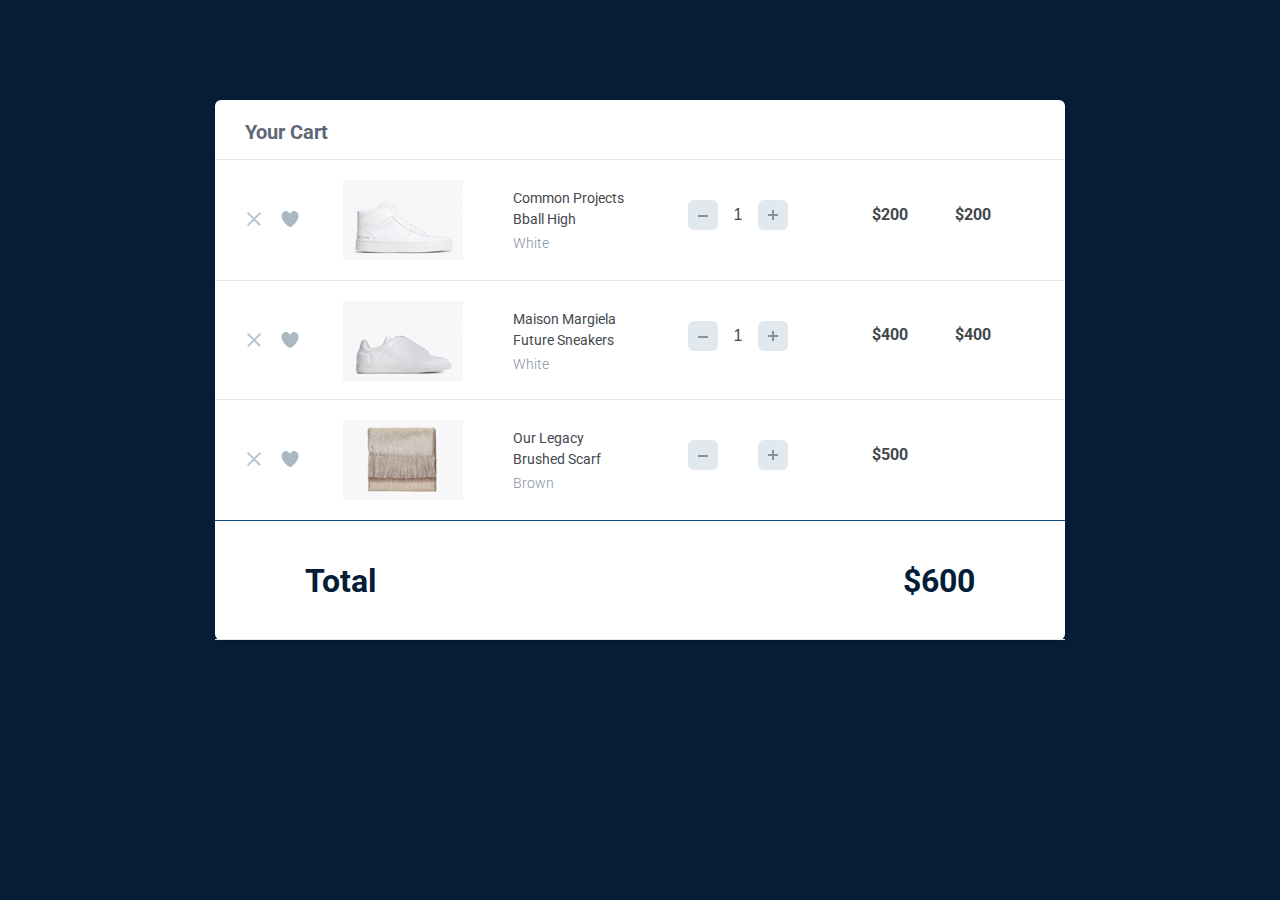
<file: Cart Checkpoint/index.html>
<!DOCTYPE html>
<html>
  <head>
    <meta charset="utf-8" />
    <meta name="viewport" content="width=device-width, initial-scale=1" />
    <title>Cart Checkpoint</title>

    <link
      rel="stylesheet"
      href="style.css"
      media="screen"
      title="no title"
      charset="utf-8"
    />
    <script
      src="https://code.jquery.com/jquery-2.2.4.js"
      charset="utf-8"
    ></script>
    <meta name="robots" content="noindex,follow" />
  </head>
  <body>
    <div class="shopping-cart">
      <!-- Title -->
      <div class="title">Your Cart</div>

      <!-- Product #1 -->
      <div class="item">
        <div class="buttons">
          <span class="delete-btn"></span>
          <span class="like-btn"></span>
        </div>

        <div class="image">
          <img src="item-1.png" alt="" />
        </div>

        <div class="description">
          <span>Common Projects</span>
          <span>Bball High</span>
          <span>White</span>
        </div>

        <div class="quantity">
          <button class="minus-btn" type="button" name="button">
            <img src="minus.svg" alt="" />
          </button>
          <input type="text" name="name" value="1" />
          <button class="plus-btn" type="button" name="button">
            <img src="plus.svg" alt="" />
          </button>
        </div>

        <div name="uprice" class="uprice" value="200">$200</div>
        <div name="price" class="price" value=""></div>
      </div>

      <!-- Product #2 -->
      <div class="item">
        <div class="buttons">
          <span class="delete-btn"></span>
          <span class="like-btn"></span>
        </div>

        <div class="image">
          <img src="item-2.png" alt="" />
        </div>

        <div class="description">
          <span>Maison Margiela</span>
          <span>Future Sneakers</span>
          <span>White</span>
        </div>

        <div class="quantity">
          <button class="minus-btn" type="button" name="button">
            <img src="minus.svg" alt="" />
          </button>
          <input type="text" name="name" value="1" />
          <button class="plus-btn" type="button" name="button">
            <img src="plus.svg" alt="" />
          </button>
        </div>

        <div name="uprice" class="uprice" value="400">$400</div>
        <div name="price" class="price" value=""></div>
      </div>

      <!-- Product #3 -->
      <div class="item">
        <div class="buttons">
          <span class="delete-btn"></span>
          <span class="like-btn"></span>
        </div>

        <div class="image">
          <img src="item-3.png" alt="" />
        </div>

        <div class="description">
          <span>Our Legacy</span>
          <span>Brushed Scarf</span>
          <span>Brown</span>
        </div>

        <div class="quantity">
          <button class="minus-btn" type="button" name="button">
            <img src="minus.svg" alt="" />
          </button>
          <input type="text" name="name" value="" />
          <button class="plus-btn" type="button" name="button">
            <img src="plus.svg" alt="" />
          </button>
        </div>

        <div name="uprice" class="uprice" value="500">$500</div>
        <div name="price" class="price" value=""></div>
      </div>
      <!-- total -->
      <div class="item total">
        <h1>Total</h1>
        <h1 id="total-price">Charging</h1>
      </div>
    </div>

    <script src="functions.js"></script>
  </body>
</html>
</file>
<file: Cart Checkpoint/style.css>
@import url(https://fonts.googleapis.com/css?family=Roboto:300,400,500);

* {
  box-sizing: border-box;
}

html,
body {
  width: 100%;
  height: 100%;
  padding: 10px;
  margin: 0;
  background-color: #051d36;
  font-family: "Roboto", sans-serif;
}
h1 {
  margin-left: 60px;
  margin-right: 60px;
  color: #051d36;
}
.shopping-cart {
  width: 850px;
  margin: 80px auto;
  background: #ffffff;
  box-shadow: 1px 2px 3px 0px rgba(0, 0, 0, 0.1);
  border-radius: 6px;

  display: flex;
  flex-direction: column;
}

.title {
  height: 60px;
  border-bottom: 1px solid #e1e8ee;
  padding: 20px 30px;
  color: #5e6977;
  font-size: 20px;
  font-weight: 400;
  font-weight: bold;
}

.item {
  padding: 20px 30px;
  height: 120px;
  display: flex;
}

.item:nth-child(3) {
  border-top: 1px solid #e1e8ee;
  border-bottom: 1px solid #e1e8ee;
}
.item:last-child {
  border-top: 1px solid #0f4d83;
  border-bottom: 1px solid #e1e8ee;
  justify-content: space-between;
}

/* Buttons -  Delete and Like */
.buttons {
  position: relative;
  padding-top: 30px;
  margin-right: 60px;
}

.delete-btn {
  display: inline-block;
  cursor: pointer;
  width: 18px;
  height: 17px;
  background: url("delete-icn.svg") no-repeat center;
  margin-right: 20px;
}

.like-btn {
  position: absolute;
  top: 9px;
  left: 15px;
  display: inline-block;
  background: url("twitter-heart.png");
  width: 60px;
  height: 60px;
  background-size: 2900%;
  background-repeat: no-repeat;
  cursor: pointer;
}

.is-active {
  animation-name: animate;
  animation-duration: 0.8s;
  animation-iteration-count: 1;
  animation-timing-function: steps(28);
  animation-fill-mode: forwards;
}

@keyframes animate {
  0% {
    background-position: left;
  }
  50% {
    background-position: right;
  }
  100% {
    background-position: right;
  }
}

/* Product Image */
.image {
  margin-right: 50px;
}

/* Product Description */
.description {
  padding-top: 10px;
  margin-right: 60px;
  width: 115px;
}

.description span {
  display: block;
  font-size: 14px;
  color: #43484d;
  font-weight: 400;
}

.description span:first-child {
  margin-bottom: 5px;
}
.description span:last-child {
  font-weight: 300;
  margin-top: 8px;
  color: #86939e;
}

/* Product Quantity */
.quantity {
  padding-top: 20px;
  margin-right: 60px;
}
.quantity input {
  -webkit-appearance: none;
  border: none;
  text-align: center;
  width: 32px;
  font-size: 16px;
  color: #43484d;
  font-weight: 300;
}

button[class*="btn"] {
  width: 30px;
  height: 30px;
  background-color: #e1e8ee;
  border-radius: 6px;
  border: none;
  cursor: pointer;
}
.minus-btn img {
  margin-bottom: 3px;
}
.plus-btn img {
  margin-top: 2px;
}
button:focus,
input:focus {
  outline: 0;
}

/* Total Price */

/* Total */
.uprice,
.price {
  align-self: center;
  width: 83px;
  margin-bottom: 11px;
  text-align: center;
  font-size: 16px;
  color: #43484d;
  font-weight: 300;
  font-weight: bold;
}

/* Responsive */
@media (max-width: 800px) {
  .shopping-cart {
    width: 100%;
    height: auto;
    overflow: hidden;
  }
  .item {
    height: auto;
    flex-wrap: wrap;
    justify-content: center;
    align-items: center;
  }
  .image img {
    width: 50%;
  }
  .image,
  .quantity,
  .description {
    width: 100%;
    text-align: center;
    margin: 6px 0;
  }
  .buttons {
    margin-right: 20px;
  }
}
</file>
